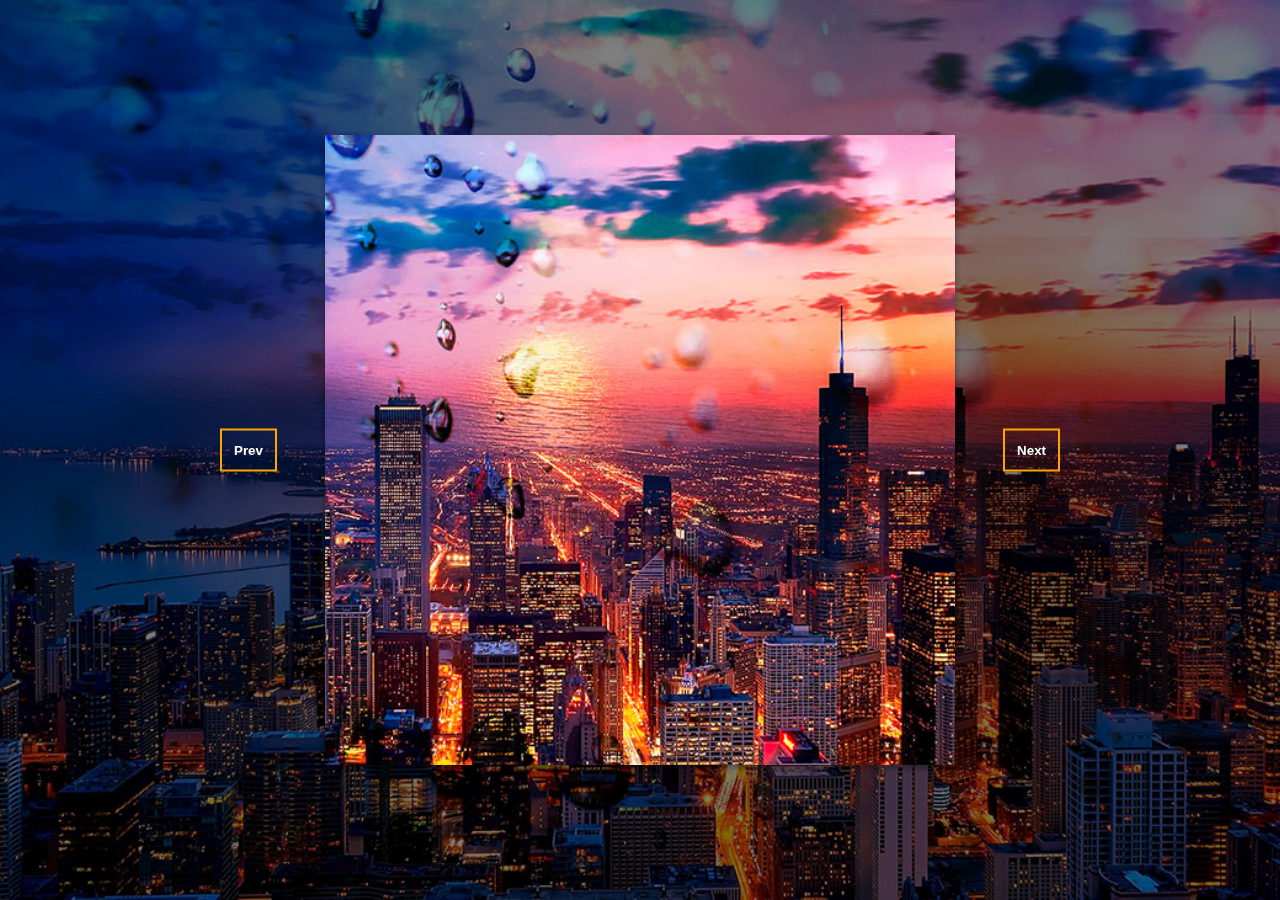
<file: Content/BackgroundSlider.html>
<!DOCTYPE html>
<html>
    <head>
        <title>Background Slider</title>
        <link href="/Styles/BackgroundSlider.css" rel="stylesheet" >
    </head>
    <body>

        <div class="main-container">
            <div class="slide active" style="background-image: url(/Images/Beautiful-Chicago-City-at-Night-02.jpg);"></div>

            <div class="slide" style="background-image: url(/Images/hacker.jpg);"></div>
            <div class="slide" style="background-image: url(/Images/obj.jpg);"></div>

            <button class="btn" id="prev">Prev</button>
            <button class="btn" id="next">Next</button>
        </div>

        <script src="/Scripts/BackgroundSlider.js"></script>
    </body>
</html>
</file>
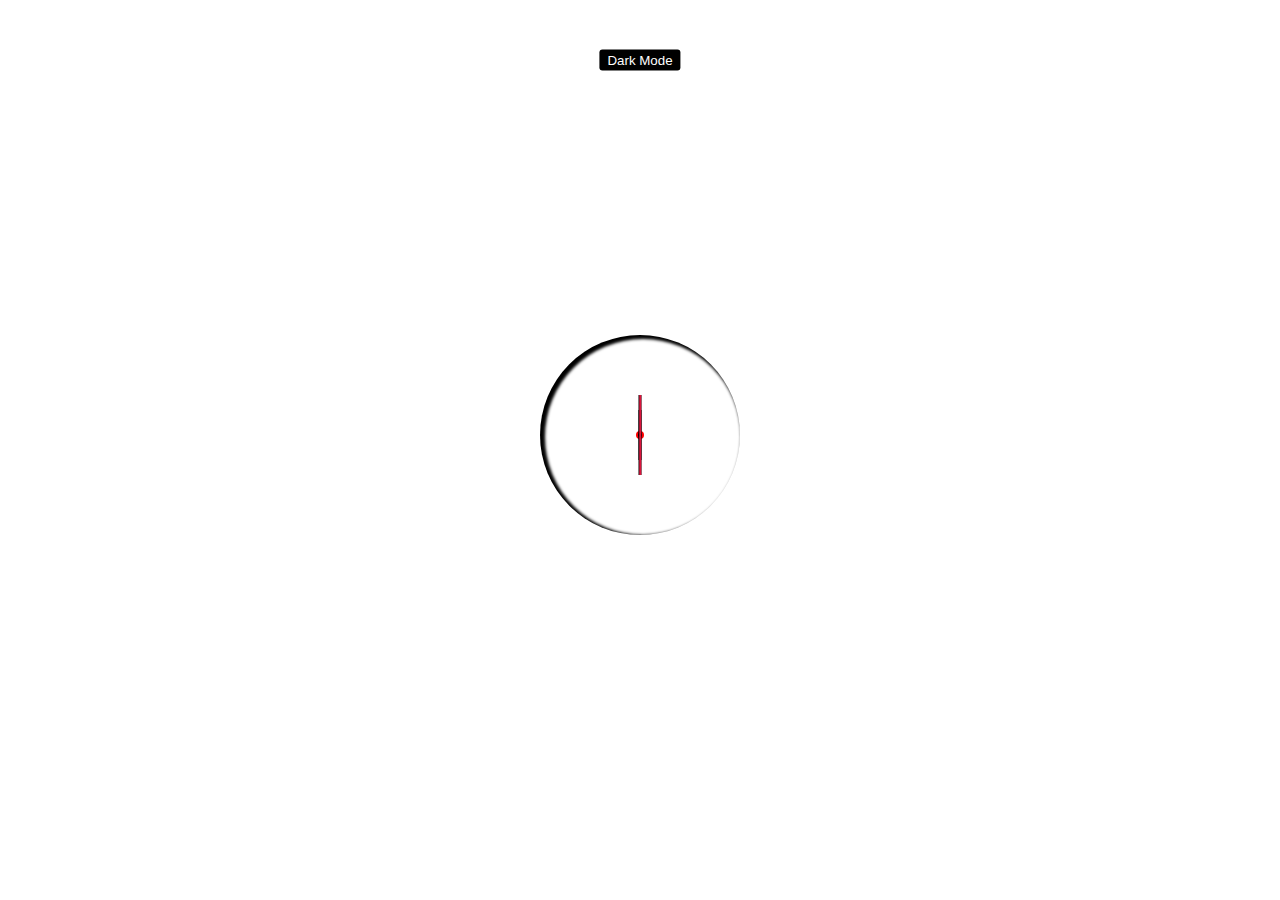
<file: Content/Clock.html>
<!DOCTYPE html>
<html>
    <head>
        <title>Clock</title>
        <link href="/Styles/Clock.css" rel="stylesheet" >
    </head>
    <body>

        <div class="main-container">
            <button id="theme">Dark Mode</button>
            <div class="clock">
                <div class="center"></div>
                <div class="needle hour"></div>
                <div class="needle minute"></div>
                <div class="needle second"></div>
                <div class="center-pointer"></div>
            </div>
        </div>

        <script src="/Scripts/Clock.js"></script>
    </body>
</html>
</file>
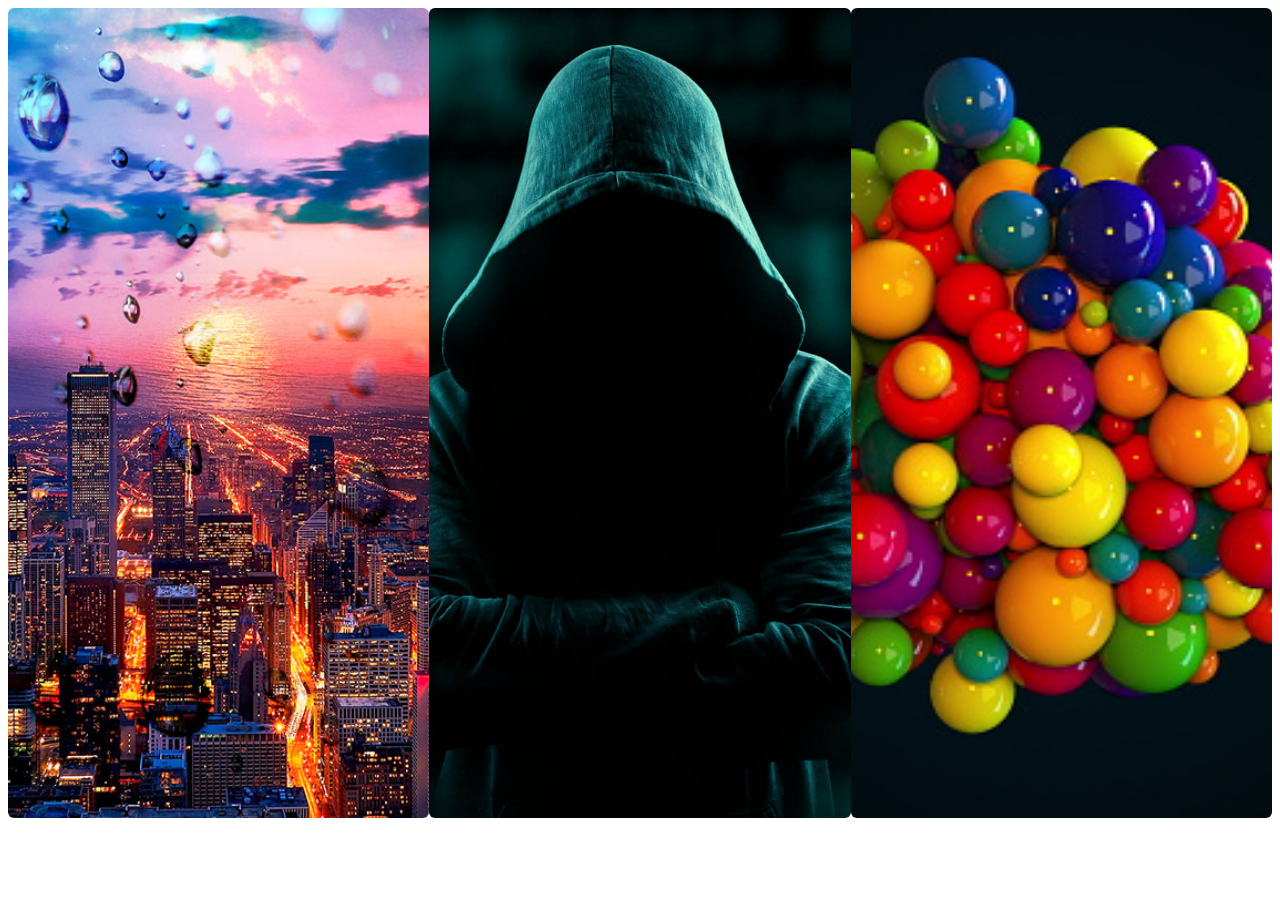
<file: Content/ExpandingCards.html>
<!DOCTYPE html>
<html>
    <head>
        <title>Expading Cards</title>
        <link href="/Styles/ExpandingCards.css" rel="stylesheet" >
    </head>
    <body>
        <div class="main-container">
            <div class="image" style="background-image: url(/Images/Beautiful-Chicago-City-at-Night-02.jpg);"></div>
            <div class="image" style="background-image: url(/Images/hacker.jpg);"></div>
            <div class="image" style="background-image: url(/Images/obj.jpg)"></div>
            
        </div>
        <script src="/Scripts/ExpandingCards.js"></script>
    </body>
</html>
</file>
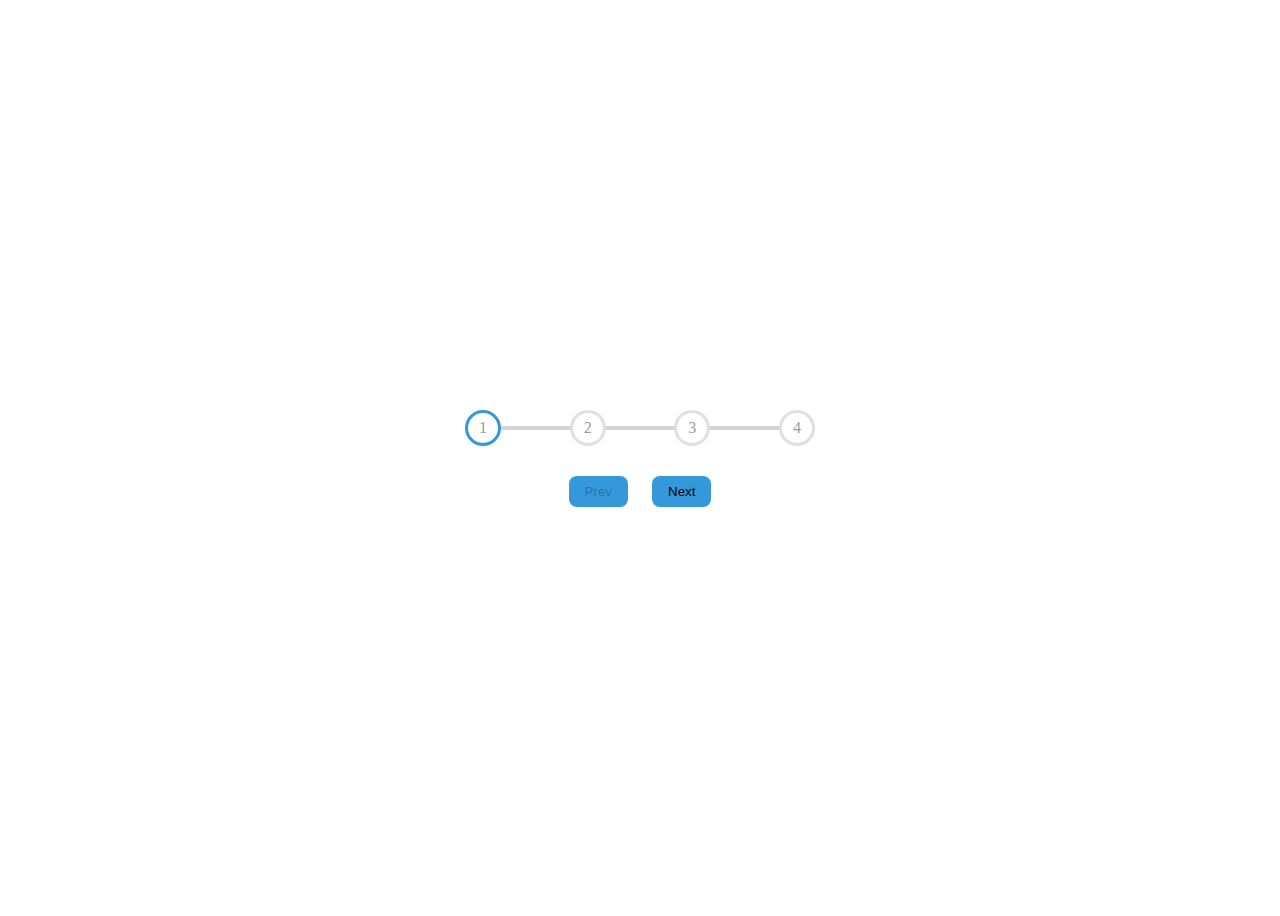
<file: Content/ProgressBar.html>
<!DOCTYPE html>
<html>
    <head>
        <title>Progress Bar</title>
        <link href="/Styles/ProgressBar.css" rel="stylesheet">
    </head>
    <body>
        <div class="container">
            <div class="progress-container">
                <div id="progress-line"></div>
                <div class="circle active">1</div>
                <div class="circle">2</div>
                <div class="circle">3</div>
                <div class="circle">4</div>
            </div>
            <div class="controllers">
                <button class="btn" id="prev" disabled>Prev</button>
                <button class="btn" id="next">Next</button>
            </div>
        </div>
        
        <script src="/Scripts/ProgressBar.js"></script>
    </body>
</html>
</file>
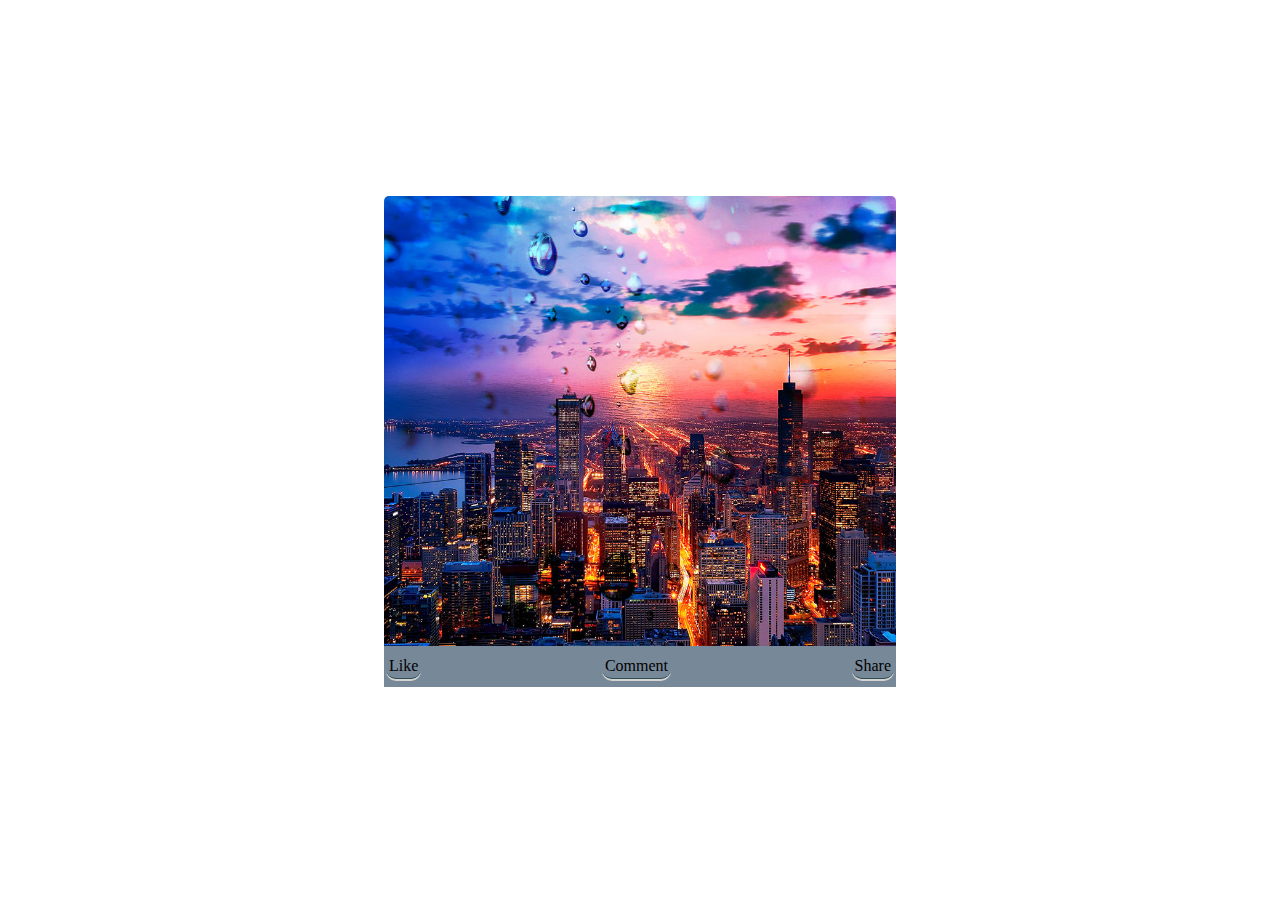
<file: Content/Reactor.html>
<!DOCTYPE html>
<html>
    <head>
        <title>Insta reaction</title>
        <link href="/Styles/Reactor.css" rel="stylesheet" >
    </head>
    <body>
        <span class="toast"></span>
        <div class="post">
            <div class="myPost">

            </div>
            <div class="reaction">
                <span class="action like">Like</span>
                <span class=" action new-comment">Comment</span>
                <span class="action share">Share</span>
            </div>
            <div class="comment">
                <input type="text" placeholder="Add comment..." class="comment-box">
                <button class="add-comment">+</button>
            </div>
        </div>

        <script src="/Scripts/Reactor.js"></script>
    </body>
</html>
</file>
<file: Styles/BackgroundSlider.css>
* {
    padding: 0;
    margin: 0;
    box-sizing: border-box;
}
body {
    display: flex;
    flex-direction: column;
    justify-content: center;
    align-items: center;
    height: 100vh;
    background-position: center center;
    background-size: cover;
    transition: .4s ease-in
}
body::before {
    content: "";
    position: absolute;
    left: 0;
    top: 0;
    width: 100%;
    height: 100vh;
    background-color: rgba(0, 0, 0, 0.5);
    z-index: -1;
}
.main-container {
    box-shadow: 0 3px 6px rgba(0, 0, 0, 0.16), 0 3px 6px rgba(0, 0, 0, 0.23);
    height: 70vh;
    width: 70vh;
    position: relative;
    overflow: hidden;
}
.slide {
    opacity: 0;
    height: 100vh;
    width: 100vw;
    background-position: center center;
    background-size: cover;
    position: absolute;
    top: -15vh;
    left: -33vw;
    transition: 0.8s ease-in;
    z-index: 1;
}
.slide.active {
    opacity: 1;
}
.btn {
    position: fixed;
    padding: 12px;
    cursor: pointer;
    background-color: transparent;
    top: 50%;
    transform: translateY(-50%);
    border: 2px solid orange;
    color: #fff;
    font-weight: 900;
    z-index: 2;
}
#prev {
    left: calc(25vw - 100px);
}
#next {
    right: calc(25vw - 100px);
}
</file>
<file: Styles/Clock.css>
* {
    padding: 0;
    margin: 0;
    box-sizing: border-box;
}
:root {
    --primary-color: #000;
    --secondary-color: #fff;
}
html {
    transition: all 0.4s ease-in;
}
html.dark {
    --primary-color: #fff;
    --secondary-color: #000;
}
html.dark {
    background-color: var(--secondary-color);
    color: var(--primary-color);
}
body {
    display: flex;
    justify-content: center;
    align-items: center;
    height: 100vh;
    font-family:'Gill Sans', 'Gill Sans MT', Calibri, 'Trebuchet MS', sans-serif ;
}
.clock {
    height: 200px;
    width: 200px;
    border-radius: 50%;
    position: relative;
    margin-bottom: 30px;
    box-shadow: inset 3px 2px 3px 2px var(--primary-color);
    top: 50%;
    left: 50%;
    transform: translateX(-50%);
}
#theme {
    position: absolute;
    padding: 3px 8px;
    background-color: var(--primary-color);
    color: var(--secondary-color);
    border: none;
    border-radius: 3px;
    top: 60px;
    left: 50%;
    cursor: pointer;
    transform: translate(-50%, -50%);
}
.needle {
    position: absolute;
    top: 50%;
    left: 50%;
    height: 80px;
    width: 3px;
    background-color: var(--primary-color);
    transform-origin: bottom center;
    transform: translate(-50%, -50%);
}
.needle.hour {
    height: 50px;
}
.needle.second {
    background-color: crimson;
    width: 1.5px;
}
.center {
    position: absolute;
    background-color: red;
    height: 8px;
    width: 8px;
    top: 50%;
    left: 50%;
    transform: translate(-50%, -50%);
    border-radius: 50%;
}
.center::after {
    content: "";
    position: absolute;
    background-color: var(--primary-color);
    height: 4px;
    width: 4px;
    top: 50%;
    left: 50%;
    transform: translate(-50%, -50%);
    border-radius: 50%;
}
</file>
<file: Styles/ExpandingCards.css>
.main-container {
    height: 90vh;
    display: flex;
    flex-direction: row;
}
.image {
    border-radius: 6px;
    flex: 1;
    background-position: center center;
    background-size: cover;
}
.image.active {
    flex: 3;
}
</file>
<file: Styles/ProgressBar.css>
body{
    display: flex;
    flex-direction: column;
    justify-content: center;
    align-items: center;
    height: 100vh;
}
.container {
    text-align: center;
}
.progress-container {
    display: flex;
    justify-content: space-between;
    position: relative;
    max-width: 100%;
    width: 350px;
    margin-bottom: 30px;
}
.progress-container::before {
    content: "";
    background-color: lightgray;
    position: absolute;
    top: 50%;
    left: 0;
    height: 4px;
    width: 100%;
    transform: translateY(-50%);
    z-index: -1;
}
#progress-line {
    background-color: #3498db;
    position: absolute;
    top: 50%;
    left: 0;
    height: 4px;
    width: 0%;
    transform: translateY(-50%);
    z-index: -1;
    transition: 0.4s ease;
}
.circle {
    background-color: #fff;
    color: #999;
    height: 30px;
    width: 30px;
    display: flex;
    justify-content: center;
    align-items: center;
    border: 3px solid #e0e0e0;
    border-radius: 50%;
}
.circle.active {
    border:  3px solid #3498db;
}
.btn {
    padding: 8px 16px;
    background-color: #3498db;
    border: none;
    margin: 0 10px;
    border-radius: 8px;
}
</file>
<file: Styles/Reactor.css>
* {
    margin: 0;
    padding: 0;
    box-sizing: border-box;
}
body {
    display: flex;
    justify-content: center;
    align-items: center;
    height: 100vh;
    font-family: cursive;
}
.toast {
    position: absolute;
    top: 5px;
    right: 5%;
    font-family: 'Lucida Sans', 'Lucida Sans Regular', 'Lucida Grande', 'Lucida Sans Unicode', Geneva, Verdana, sans-serif;
    font-size: 13px;
    background-color: rgb(99, 237, 99);
    padding: 5px 10px;
    border-radius: 5px;
    transform: translateY(-150%);
    transition: 0.4s ease;
}
.toast.visible {
    transform: translateY(0%);
}
.post {
    display: flex;
    flex-direction: column;
}
.myPost {
    background-image: url(/Images/Beautiful-Chicago-City-at-Night-02.jpg);
    background-position: center center;
    background-size: cover;
    height: 50vh;
    width: 40vw;
    border-radius: 5px 5px 0 0;
}
.reaction {
    background-color: lightslategray;
    padding: 8px 2px;
    display: flex;
    justify-content: space-between;
}
.action{
    border: 1px solid darkslategrey;
    padding: 3px;
    border-top: none;
    border-left: none;
    border-right: none;
    border-radius: 10px;
    box-shadow: 0px 2px lightgray;
    cursor: pointer;
    transition: ease .4s;
}
.action.clicked {
    background-color: yellow; 
}
.comment {
    transform: translateX(-180%);
    transition: 0.4s ease-in-out;
}
.comment.visible {
    position: relative;
    height: 40px;
    border-radius: 0 0 5px 5px;
    box-shadow: 0 1px lightgrey;
    transform: translateX(0);
}
.comment-box {
    height: 100%;
    width: 100%;
    border-radius: 0 0 5px 5px;
    outline: none;
    border: none;
    padding-left: 5px;
}
.add-comment {
    position: absolute;
    top: 50%;
    transform: translate(-100%, -50%);
    border: 1px solid wheat;
    background-color: blue;
    color: #fff;
    height: 15px;
    width: 15px;
    border-radius: 50%;
    display: inline-flex;
    justify-content: center;
    align-items: center;
    font-size: 20px;
    cursor: pointer;
}
</file>
